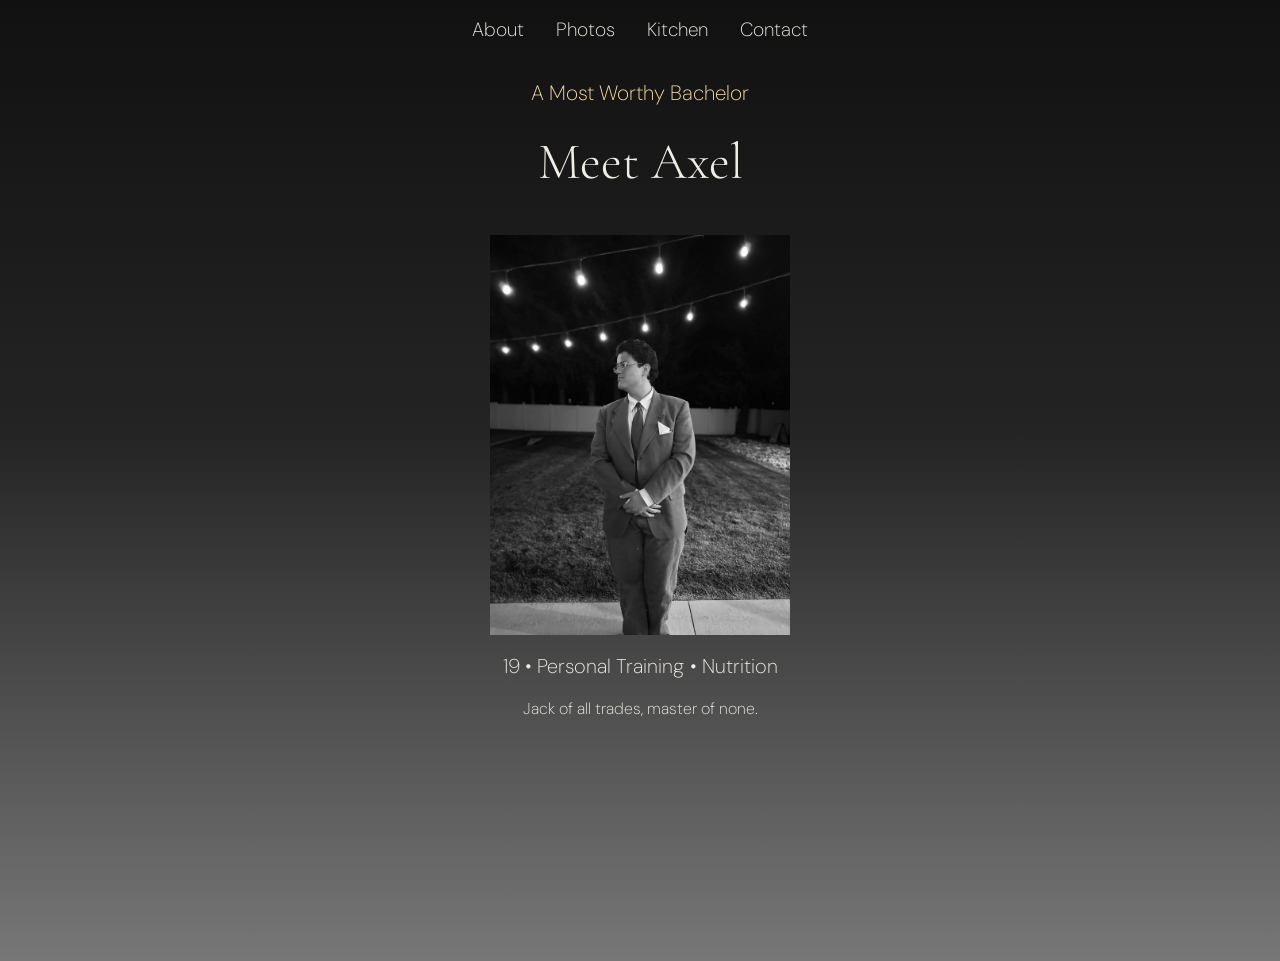
<file: index.html>
<!DOCTYPE html>
<html lang="en">
<head>
    <meta charset="UTF-8">
    <meta name="viewport" content="width=device-width, initial-scale=1.0">
    <title>Axel Dating</title>

    <link rel="stylesheet" href="styles.css">
    <link rel="stylesheet" href="about.css">

    <!-- Fonts -->
    <link rel="preconnect" href="https://fonts.googleapis.com">
    <link rel="preconnect" href="https://fonts.gstatic.com" crossorigin>
    <link href="https://fonts.googleapis.com/css2?family=Cormorant+Garamond:ital,wght@0,300..700;1,300..700&family=DM+Sans:ital,opsz,wght@0,9..40,100..1000;1,9..40,100..1000&display=swap" rel="stylesheet">

    <!-- Favicon -->
    <link rel="apple-touch-icon" sizes="180x180" href="/assets/favicon/apple-touch-icon.png">
    <link rel="icon" type="image/png" sizes="32x32" href="/assets/favicon/favicon-32x32.png">
    <link rel="icon" type="image/png" sizes="16x16" href="/assets/favicon/favicon-16x16.png">
    <link rel="manifest" href="/assets/favicon/site.webmanifest">
</head>

<body>
    <nav>
        <ul class="nav-links">
            <li><a href="index.html">About</a></li>
            <li><a href="photos.html">Photos</a></li>
            <li><a href="kitchen.html">Kitchen</a></li>
            <li><a href="contact.html">Contact</a></li>
        </ul>
    </nav>

    <main-content id="hero-section">

        <subtitle>A Most Worthy Bachelor</subtitle>

        <h1>Meet Axel</h1>
        <img src="assets/images/axel.png" alt="Axel's Photo" width="300">
        <h3>19 • Personal Training • Nutrition</h3>
        <p>Jack of all trades, master of none.</p>

    </main-content>

</body>
</html>
</file>
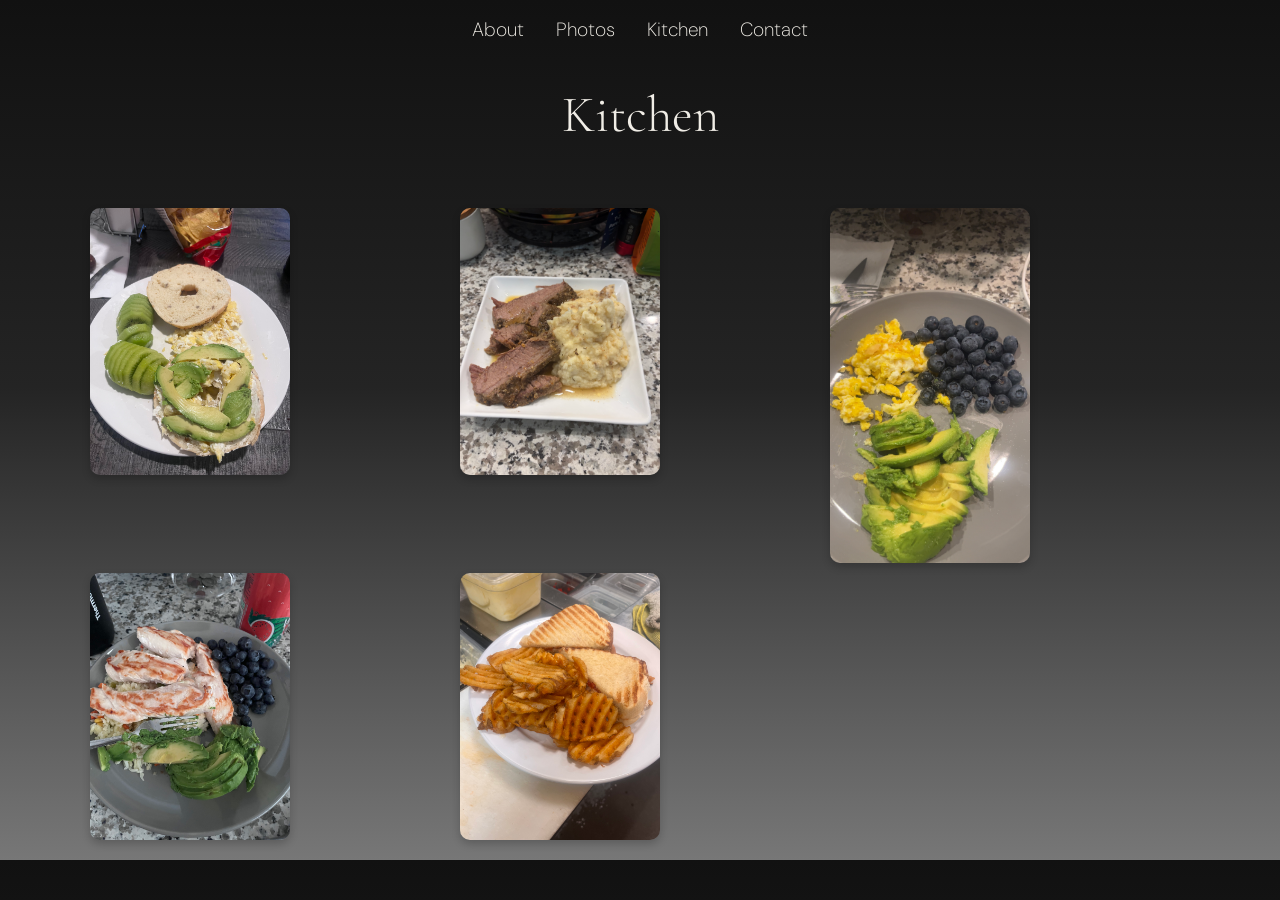
<file: kitchen.html>
<!DOCTYPE html>
<html lang="en">
<head>
    <meta charset="UTF-8">
    <meta name="viewport" content="width=device-width, initial-scale=1.0">
    <title>Axel Dating</title>

    <link rel="stylesheet" href="styles.css">
    <link rel="stylesheet" href="kitchen.css">

    <!-- Fonts -->
     <link rel="preconnect" href="https://fonts.googleapis.com">
    <link rel="preconnect" href="https://fonts.gstatic.com" crossorigin>
    <link href="https://fonts.googleapis.com/css2?family=Cormorant+Garamond:ital,wght@0,300..700;1,300..700&family=DM+Sans:ital,opsz,wght@0,9..40,100..1000;1,9..40,100..1000&display=swap" rel="stylesheet">
</head>

<body>
    <nav>
        <ul class="nav-links">
            <li><a href="index.html">About</a></li>
            <li><a href="photos.html">Photos</a></li>
            <li><a href="kitchen.html">Kitchen</a></li>
            <li><a href="contact.html">Contact</a></li>
        </ul>
    </nav>

    <h1>Kitchen</h1>

    <section class="kitchen-section">
        <ul class="kitchen-list">
            <li><img src="assets/images/avacado.JPG" alt="Avocado Bagel" width="300"></li>
            <li><img src="assets/images/beef.JPG" alt="Beef Dish" width="300"></li>
            <li><img src="assets/images/blueberries.JPG" alt="Blueberries, Avacado and Egg" width="300"></li>
            <li><img src="assets/images/chicken.JPG" alt="Chicken Dish" width="300"></li>
            <li><img src="assets/images/panini.JPEG" alt="Panini" width="300"></li>
        </ul>
    </section>

    

</body>
</file>
<file: styles.css>
:root {
    --primary-color: #111111;
    --secondary-color: #242424;
    --tertiary-color: #777777;
    --accent-color: #C4A66A;
    --text-color: #F0EDE6;
    --accent-color: #f4daa6;
}

body {
    background-image: linear-gradient(
    var(--primary-color) 0%,
    var(--secondary-color) 45%,
    var(--tertiary-color) 100% 
    );
    
    font-family: "DM Sans", sans-serif;
    font-size: 1rem;
    font-weight: 200;
    color: var(--text-color);
    line-height: 1.5;
    margin: 0;
    padding: 0;
}

.cormorant-garamond {
    font-family: "Cormorant Garamond", serif;
    font-optical-sizing: auto;
    font-weight: 400;
    font-style: normal;
    }

.dm-sans {
    font-family: "DM Sans", sans-serif;
    font-optical-sizing: auto;
    font-weight: 400;
    font-style: normal;
}


h1 {
    font-family: "Cormorant Garamond", serif;
    font-size: 3.2rem;
    color: var(--text-color);
    text-align: center;
    margin-top: 1rem;
    font-weight: 200;
}

h3 {
    font-family: "DM Sans", sans-serif;
    font-size: 1.25rem;
    font-weight: 200;
    color: var(--text-color);
    text-align: center;
    margin-top: 1rem;
    margin-bottom: 0px;
    padding-bottom: 0px;

}

subtitle {
    font-family: "DM Sans", sans-serif;
    font-size: 1.3rem;
    color: var(--accent-color);
    text-align: center;
    margin-top: 1rem;
    margin-bottom: 0px;
    padding-bottom: 0px;
}

/* Navigation */
.nav-links {
    list-style: none;
    display: flex;
    justify-content: center;
    gap: 2rem;
    margin: 0;
    padding: 1rem;
}

.nav-links a {
    color: var(--text-color);
    text-decoration: none;
    font-size: 1.2rem;
    padding-top: 20px;
}

.nav-links a:hover {
    color: var(--accent-color);
    transform: scale(1.5, 0.8);
}
</file>
<file: about.css>
#hero-section {
    display: flex;
    flex-direction: column;
    align-items: center;
    height: 100vh;
}
</file>
<file: kitchen.css>
.kitchen-section { 
    max-width: 1100px; 
    margin: 0 auto; 
    padding: 20px; 
}

.kitchen-list { 
    display: grid; 
    grid-template-columns: repeat(1, minmax(0, 1fr)); 
    gap: 10px; 
    list-style: none; 
    padding: 0; 
    margin: 0; }

.kitchen-list li img { 
    display: block; 
    width: 200px; 
    height: auto; 
    border-radius: 10px; 
    box-shadow: 0 4px 8px rgba(0, 0, 0, 0.2); 
    transition: transform 0.3s ease; }

.kitchen-list li img:hover { 
    transform: scale(1.03); 
}

@media (min-width: 600px) { 
    .kitchen-list { 
        grid-template-columns: 
        repeat(2, minmax(0, 1fr)); 
    } 
}

@media (min-width: 900px) { 
    .kitchen-list { 
        grid-template-columns: repeat(3, minmax(0, 1fr)); 
    } 
}

.kitchen-list li img:hover {
    transform: scale(1.25);
}
</file>
